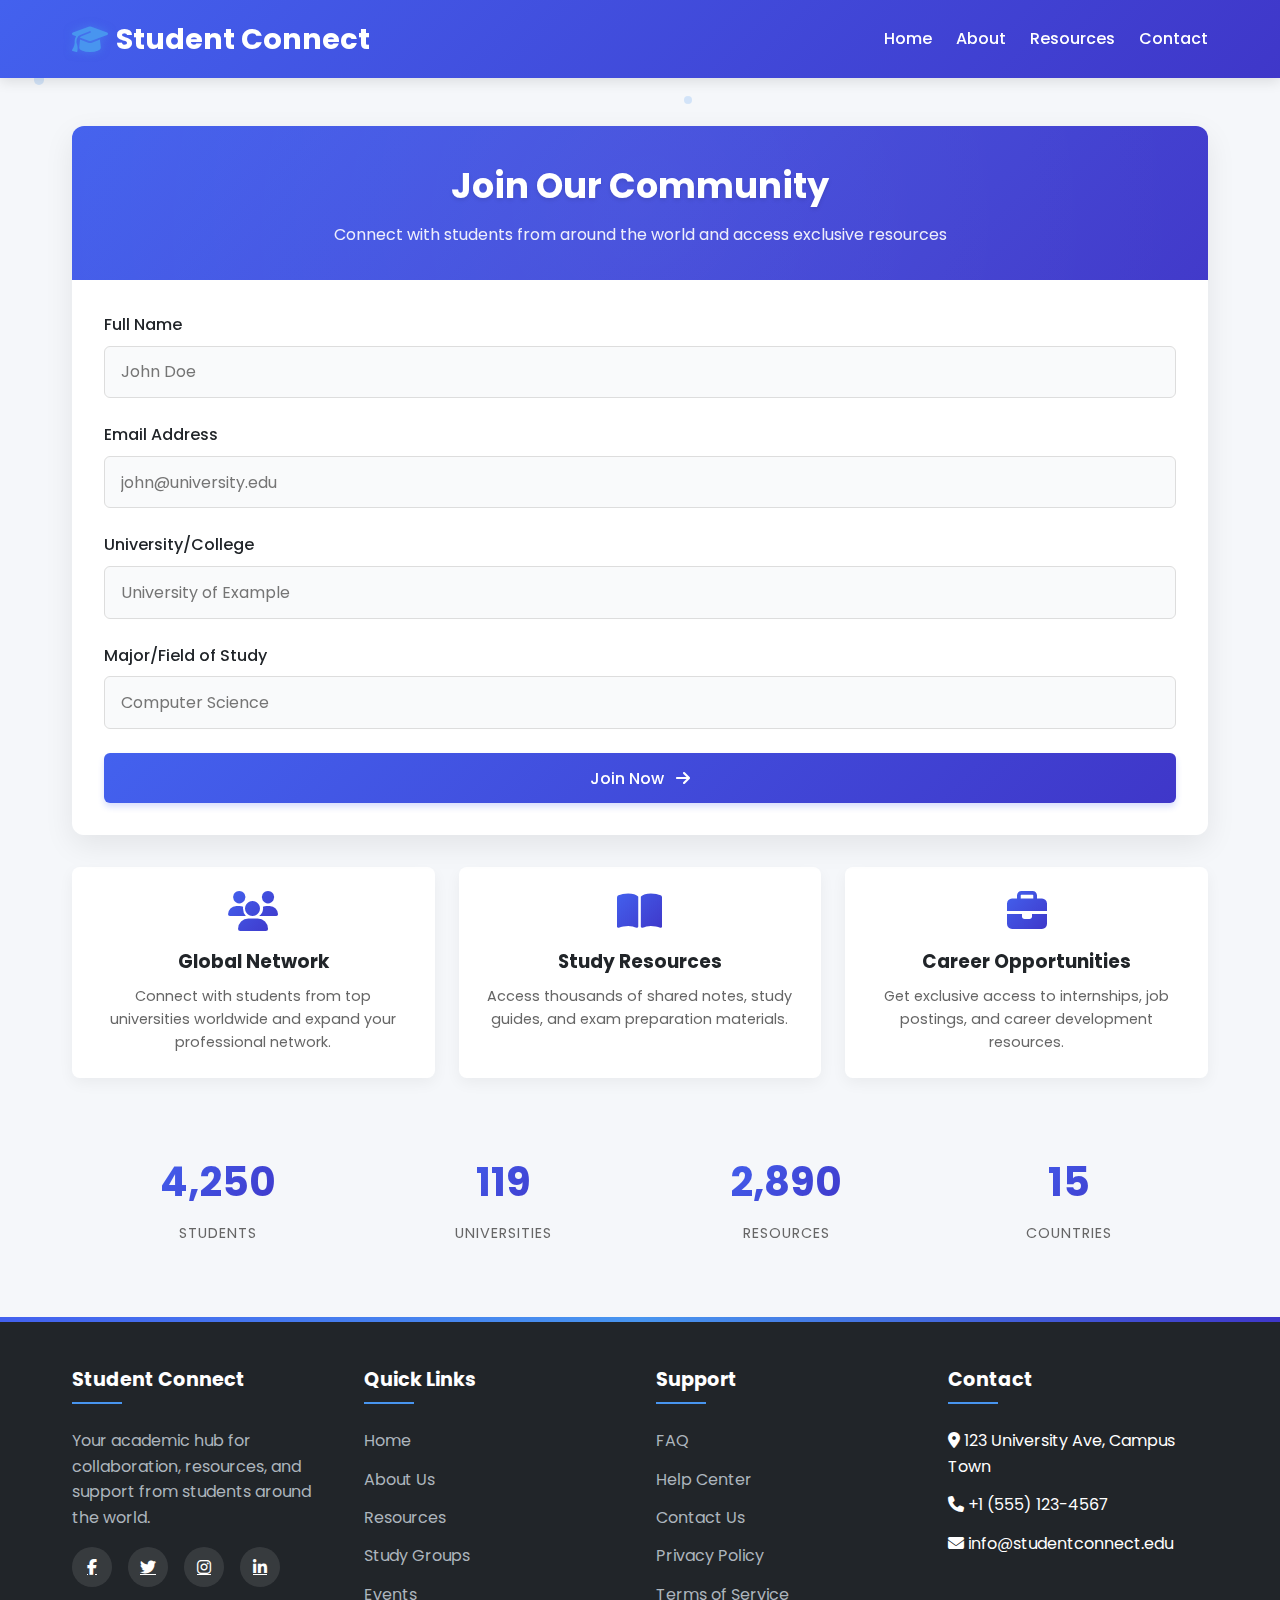
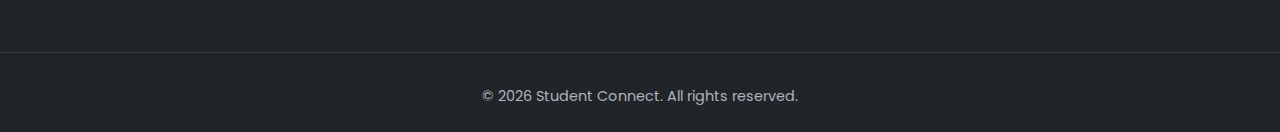
<file: join.html>
<!DOCTYPE html>
<html lang="en">
<head>
    <meta charset="UTF-8">
    <meta name="viewport" content="width=device-width, initial-scale=1.0">
    <title>Join Our Community | Student Connect</title>
    <link rel="stylesheet" href="https://cdnjs.cloudflare.com/ajax/libs/font-awesome/6.4.0/css/all.min.css">
    <link href="https://fonts.googleapis.com/css2?family=Poppins:wght@300;400;500;600;700&display=swap" rel="stylesheet">
    <style>
        :root {
            --primary: #4361ee;
            --primary-light: #5a75f5;
            --secondary: #3f37c9;
            --accent: #4895ef;
            --accent-light: #6ba7f1;
            --light: #f8f9fa;
            --dark: #212529;
            --dark-light: #343a40;
            --success: #4cc9f0;
            --error: #e63946;
            --warning: #ffbe0b;
        }
        
        * {
            margin: 0;
            padding: 0;
            box-sizing: border-box;
            font-family: 'Poppins', sans-serif;
        }
        
        body {
            background-color: #f5f7fa;
            color: var(--dark);
            line-height: 1.6;
            overflow-x: hidden;
        }
        
        /* Header Styles */
        header {
            background: linear-gradient(135deg, var(--primary), var(--secondary));
            color: white;
            padding: 1rem 0;
            box-shadow: 0 4px 12px rgba(0, 0, 0, 0.1);
            position: relative;
            z-index: 100;
            animation: slideDown 0.5s ease-out;
        }
        
        .header-container {
            max-width: 1200px;
            margin: 0 auto;
            padding: 0 2rem;
            display: flex;
            justify-content: space-between;
            align-items: center;
        }
        
        .logo {
            font-size: 1.8rem;
            font-weight: 700;
            display: flex;
            align-items: center;
            transition: transform 0.3s ease;
        }
        
        .logo:hover {
            transform: scale(1.03);
        }
        
        .logo i {
            margin-right: 0.5rem;
            color: var(--accent);
            text-shadow: 0 0 8px rgba(72, 149, 239, 0.5);
        }
        
        nav ul {
            display: flex;
            list-style: none;
        }
        
        nav ul li {
            margin-left: 1.5rem;
            position: relative;
        }
        
        nav ul li a {
            color: white;
            text-decoration: none;
            font-weight: 500;
            transition: all 0.3s ease;
            padding: 0.5rem 0;
            position: relative;
        }
        
        nav ul li a:hover {
            color: var(--accent);
        }
        
        nav ul li a::after {
            content: '';
            position: absolute;
            bottom: 0;
            left: 0;
            width: 0;
            height: 2px;
            background-color: var(--accent);
            transition: width 0.3s ease;
        }
        
        nav ul li a:hover::after {
            width: 100%;
        }
        
        /* Floating Particles Background */
        .particles {
            position: fixed;
            top: 0;
            left: 0;
            width: 100%;
            height: 100%;
            z-index: -1;
            pointer-events: none;
        }
        
        .particle {
            position: absolute;
            background: rgba(72, 149, 239, 0.2);
            border-radius: 50%;
            animation: float 15s infinite linear;
        }
        
        /* Main Content */
        .main-container {
            max-width: 1200px;
            margin: 3rem auto;
            padding: 0 2rem;
            min-height: 70vh;
        }
        
        .join-section {
            background: white;
            border-radius: 12px;
            box-shadow: 0 10px 30px rgba(0, 0, 0, 0.08);
            overflow: hidden;
            animation: fadeInUp 0.6s ease-out;
            transform-style: preserve-3d;
            perspective: 1000px;
            transition: transform 0.3s ease, box-shadow 0.3s ease;
        }
        
        .join-section:hover {
            transform: translateY(-5px);
            box-shadow: 0 15px 35px rgba(0, 0, 0, 0.12);
        }
        
        .join-header {
            background: linear-gradient(135deg, var(--primary), var(--secondary));
            color: white;
            padding: 2rem;
            text-align: center;
            position: relative;
            overflow: hidden;
        }
        
        .join-header::before {
            content: '';
            position: absolute;
            top: -50%;
            left: -50%;
            width: 200%;
            height: 200%;
            background: radial-gradient(circle, rgba(255,255,255,0.1) 0%, rgba(255,255,255,0) 70%);
            animation: pulse 8s infinite linear;
            opacity: 0.5;
        }
        
        .join-header h1 {
            font-size: 2.2rem;
            margin-bottom: 0.5rem;
            position: relative;
            text-shadow: 0 2px 4px rgba(0,0,0,0.1);
        }
        
        .join-header p {
            opacity: 0.9;
            position: relative;
        }
        
        .join-form {
            padding: 2rem;
            position: relative;
        }
        
        .form-group {
            margin-bottom: 1.5rem;
            position: relative;
        }
        
        .form-group label {
            display: block;
            margin-bottom: 0.5rem;
            font-weight: 500;
            color: var(--dark);
            transition: all 0.3s ease;
        }
        
        .form-control {
            width: 100%;
            padding: 0.8rem 1rem;
            border: 1px solid #ddd;
            border-radius: 6px;
            font-size: 1rem;
            transition: all 0.3s ease;
            background-color: #f9fafb;
        }
        
        .form-control:focus {
            border-color: var(--accent);
            box-shadow: 0 0 0 3px rgba(67, 97, 238, 0.2);
            outline: none;
            background-color: white;
        }
        
        .form-control:hover {
            border-color: #aaa;
        }
        
        .error-message {
            color: var(--error);
            font-size: 0.85rem;
            margin-top: 0.3rem;
            display: block;
            animation: shake 0.3s ease;
        }
        
        .success-message {
            color: var(--success);
            font-size: 0.85rem;
            margin-top: 0.3rem;
            display: block;
        }
        
        .btn {
            display: inline-block;
            background: linear-gradient(135deg, var(--primary), var(--secondary));
            color: white;
            padding: 0.8rem 2rem;
            border: none;
            border-radius: 6px;
            font-size: 1rem;
            font-weight: 500;
            cursor: pointer;
            transition: all 0.3s ease;
            text-align: center;
            text-decoration: none;
            position: relative;
            overflow: hidden;
            box-shadow: 0 4px 6px rgba(67, 97, 238, 0.2);
        }
        
        .btn:hover {
            transform: translateY(-2px);
            box-shadow: 0 7px 20px rgba(67, 97, 238, 0.3);
            background: linear-gradient(135deg, var(--primary-light), var(--secondary));
        }
        
        .btn:active {
            transform: translateY(0);
            box-shadow: 0 4px 6px rgba(67, 97, 238, 0.2);
        }
        
        .btn::after {
            content: '';
            position: absolute;
            top: 50%;
            left: 50%;
            width: 5px;
            height: 5px;
            background: rgba(255, 255, 255, 0.5);
            opacity: 0;
            border-radius: 100%;
            transform: scale(1, 1) translate(-50%);
            transform-origin: 50% 50%;
        }
        
        .btn:focus:not(:active)::after {
            animation: ripple 1s ease-out;
        }
        
        .btn-block {
            display: block;
            width: 100%;
        }
        
        /* Benefits Section */
        .benefits {
            margin-top: 2rem;
            display: grid;
            grid-template-columns: repeat(auto-fit, minmax(250px, 1fr));
            gap: 1.5rem;
            animation: fadeIn 0.8s ease-out 0.3s both;
        }
        
        .benefit-card {
            background: white;
            border-radius: 8px;
            padding: 1.5rem;
            box-shadow: 0 5px 15px rgba(0, 0, 0, 0.05);
            transition: all 0.3s ease;
            text-align: center;
        }
        
        .benefit-card:hover {
            transform: translateY(-5px);
            box-shadow: 0 10px 25px rgba(0, 0, 0, 0.1);
        }
        
        .benefit-card i {
            font-size: 2.5rem;
            color: var(--accent);
            margin-bottom: 1rem;
            background: linear-gradient(135deg, var(--primary), var(--secondary));
            -webkit-background-clip: text;
            -webkit-text-fill-color: transparent;
        }
        
        .benefit-card h3 {
            margin-bottom: 0.5rem;
            color: var(--dark);
        }
        
        .benefit-card p {
            color: #666;
            font-size: 0.9rem;
        }
        
        /* Stats Counter */
        .stats {
            margin: 3rem 0;
            display: flex;
            justify-content: space-around;
            flex-wrap: wrap;
            text-align: center;
        }
        
        .stat-item {
            padding: 1.5rem;
            min-width: 150px;
        }
        
        .stat-number {
            font-size: 2.5rem;
            font-weight: 700;
            background: linear-gradient(135deg, var(--primary), var(--secondary));
            -webkit-background-clip: text;
            -webkit-text-fill-color: transparent;
            margin-bottom: 0.5rem;
        }
        
        .stat-label {
            color: #666;
            font-size: 0.9rem;
            text-transform: uppercase;
            letter-spacing: 1px;
        }
        
        /* Footer */
        footer {
            background: var(--dark);
            color: white;
            padding: 3rem 0 1.5rem;
            margin-top: 3rem;
            position: relative;
        }
        
        footer::before {
            content: '';
            position: absolute;
            top: 0;
            left: 0;
            width: 100%;
            height: 5px;
            background: linear-gradient(90deg, var(--primary), var(--accent), var(--secondary));
        }
        
        .footer-container {
            max-width: 1200px;
            margin: 0 auto;
            padding: 0 2rem;
            display: grid;
            grid-template-columns: repeat(auto-fit, minmax(250px, 1fr));
            gap: 2rem;
        }
        
        .footer-col h3 {
            font-size: 1.2rem;
            margin-bottom: 1.5rem;
            position: relative;
            padding-bottom: 0.5rem;
        }
        
        .footer-col h3::after {
            content: '';
            position: absolute;
            bottom: 0;
            left: 0;
            width: 50px;
            height: 2px;
            background: var(--accent);
        }
        
        .footer-col ul {
            list-style: none;
        }
        
        .footer-col ul li {
            margin-bottom: 0.8rem;
        }
        
        .footer-col ul li a {
            color: #adb5bd;
            text-decoration: none;
            transition: all 0.3s ease;
            display: inline-block;
        }
        
        .footer-col ul li a:hover {
            color: var(--accent);
            transform: translateX(5px);
        }
        
        .footer-col p {
            color: #adb5bd;
            margin-bottom: 1rem;
        }
        
        .social-links {
            display: flex;
            gap: 1rem;
        }
        
        .social-links a {
            display: flex;
            align-items: center;
            justify-content: center;
            width: 40px;
            height: 40px;
            background: rgba(255, 255, 255, 0.1);
            border-radius: 50%;
            color: white;
            transition: all 0.3s ease;
        }
        
        .social-links a:hover {
            background: var(--accent);
            transform: translateY(-3px) scale(1.1);
        }
        
        .copyright {
            text-align: center;
            padding-top: 2rem;
            margin-top: 2rem;
            border-top: 1px solid rgba(255, 255, 255, 0.1);
            color: #adb5bd;
            font-size: 0.9rem;
        }
        
        /* Modal */
        .modal {
            display: none;
            position: fixed;
            top: 0;
            left: 0;
            width: 100%;
            height: 100%;
            background: rgba(0, 0, 0, 0.7);
            z-index: 1000;
            justify-content: center;
            align-items: center;
            animation: fadeIn 0.3s ease-out;
        }
        
        .modal-content {
            background: white;
            padding: 2rem;
            border-radius: 10px;
            max-width: 500px;
            width: 90%;
            text-align: center;
            position: relative;
            animation: slideUp 0.4s ease-out;
            box-shadow: 0 10px 30px rgba(0, 0, 0, 0.2);
        }
        
        .close-modal {
            position: absolute;
            top: 15px;
            right: 15px;
            font-size: 1.5rem;
            cursor: pointer;
            color: #666;
            transition: all 0.3s ease;
        }
        
        .close-modal:hover {
            color: var(--error);
            transform: rotate(90deg);
        }
        
        .modal-icon {
            font-size: 4rem;
            margin-bottom: 1rem;
            color: var(--success);
        }
        
        /* Animations */
        @keyframes fadeInUp {
            from {
                opacity: 0;
                transform: translateY(20px);
            }
            to {
                opacity: 1;
                transform: translateY(0);
            }
        }
        
        @keyframes fadeIn {
            from {
                opacity: 0;
            }
            to {
                opacity: 1;
            }
        }
        
        @keyframes slideDown {
            from {
                opacity: 0;
                transform: translateY(-20px);
            }
            to {
                opacity: 1;
                transform: translateY(0);
            }
        }
        
        @keyframes slideUp {
            from {
                opacity: 0;
                transform: translateY(30px);
            }
            to {
                opacity: 1;
                transform: translateY(0);
            }
        }
        
        @keyframes shake {
            0%, 100% { transform: translateX(0); }
            10%, 30%, 50%, 70%, 90% { transform: translateX(-5px); }
            20%, 40%, 60%, 80% { transform: translateX(5px); }
        }
        
        @keyframes ripple {
            0% {
                transform: scale(0, 0);
                opacity: 1;
            }
            20% {
                transform: scale(25, 25);
                opacity: 1;
            }
            100% {
                opacity: 0;
                transform: scale(40, 40);
            }
        }
        
        @keyframes float {
            0% {
                transform: translateY(0) rotate(0deg);
                opacity: 1;
            }
            100% {
                transform: translateY(-100vh) rotate(360deg);
                opacity: 0;
            }
        }
        
        @keyframes pulse {
            0% {
                transform: translate(0, 0);
            }
            25% {
                transform: translate(10%, 10%);
            }
            50% {
                transform: translate(0, 20%);
            }
            75% {
                transform: translate(-10%, 10%);
            }
            100% {
                transform: translate(0, 0);
            }
        }
        
        /* Responsive */
        @media (max-width: 768px) {
            .header-container {
                flex-direction: column;
                padding: 1rem;
            }
            
            nav ul {
                margin-top: 1rem;
                flex-wrap: wrap;
                justify-content: center;
            }
            
            nav ul li {
                margin: 0.5rem;
            }
            
            .join-header h1 {
                font-size: 1.8rem;
            }
            
            .stats {
                flex-direction: column;
            }
            
            .stat-item {
                margin-bottom: 1rem;
            }
        }


        /* Enhanced Modal Animation */
@keyframes scaleIn {
    0% {
        transform: scale(0.8);
        opacity: 0;
    }
    100% {
        transform: scale(1);
        opacity: 1;
    }
}

@keyframes bounceIn {
    0% {
        transform: scale(0.5);
        opacity: 0;
    }
    50% {
        transform: scale(1.2);
        opacity: 1;
    }
    100% {
        transform: scale(1);
    }
}

.modal-content {
    animation: scaleIn 0.4s cubic-bezier(0.68, -0.55, 0.265, 1.55);
}

.modal-icon {
    animation: bounceIn 0.5s ease-out;
}

/* Form Submission Animation */
.form-submitting {
    animation: pulseSubmit 0.5s ease-in-out;
}

@keyframes pulseSubmit {
    0%, 100% {
        transform: scale(1);
        opacity: 1;
    }
    50% {
        transform: scale(1.05);
        opacity: 0.8;
    }
}

/* Success Button Animation */
.btn-success {
    transform: scale(1);
    transition: transform 0.3s ease, background 0.3s ease;
}

.btn-success:hover {
    transform: scale(1.1);
}
    </style>
</head>
<body>
    <!-- Floating Particles Background -->
    <div class="particles" id="particles"></div>

    <!-- Header -->
    <header>
        <div class="header-container">
            <div class="logo">
                <i class="fas fa-graduation-cap"></i>
                <span>Student Connect</span>
            </div>
            <nav>
                <ul>
                    <li><a href="home.html">Home</a></li>
                    <li><a href="about.html">About</a></li>
                    <li><a href="#">Resources</a></li>
                    <li><a href="#">Contact</a></li>
                </ul>
            </nav>
        </div>
    </header>

    <!-- Main Content -->
    <main class="main-container">
        <!-- Join Form -->
        <div class="join-section">
            <div class="join-header">
                <h1>Join Our Community</h1>
                <p>Connect with students from around the world and access exclusive resources</p>
            </div>
            <form id="joinForm" class="join-form">
                <div class="form-group">
                    <label for="name">Full Name</label>
                    <input type="text" id="name" name="name" class="form-control" required placeholder="John Doe">
                    <span id="nameError" class="error-message"></span>
                </div>
                
                <div class="form-group">
                    <label for="email">Email Address</label>
                    <input type="email" id="email" name="email" class="form-control" required placeholder="john@university.edu">
                    <span id="emailError" class="error-message"></span>
                </div>
                
                <div class="form-group">
                    <label for="university">University/College</label>
                    <input type="text" id="university" name="university" class="form-control" required placeholder="University of Example">
                    <span id="universityError" class="error-message"></span>
                </div>
                
                <div class="form-group">
                    <label for="major">Major/Field of Study</label>
                    <input type="text" id="major" name="major" class="form-control" required placeholder="Computer Science">
                    <span id="majorError" class="error-message"></span>
                </div>
                
                <button type="submit" class="btn btn-block">
                    <span class="btn-text">Join Now</span>
                    <i class="fas fa-arrow-right btn-icon" style="margin-left: 8px;"></i>
                </button>
            </form>
        </div>

        <!-- Benefits Section -->
        <div class="benefits">
            <div class="benefit-card">
                <i class="fas fa-users"></i>
                <h3>Global Network</h3>
                <p>Connect with students from top universities worldwide and expand your professional network.</p>
            </div>
            <div class="benefit-card">
                <i class="fas fa-book-open"></i>
                <h3>Study Resources</h3>
                <p>Access thousands of shared notes, study guides, and exam preparation materials.</p>
            </div>
            <div class="benefit-card">
                <i class="fas fa-briefcase"></i>
                <h3>Career Opportunities</h3>
                <p>Get exclusive access to internships, job postings, and career development resources.</p>
            </div>
        </div>

        <!-- Stats Counter -->
        <div class="stats">
            <div class="stat-item">
                <div class="stat-number" id="studentsCount">0</div>
                <div class="stat-label">Students</div>
            </div>
            <div class="stat-item">
                <div class="stat-number" id="universitiesCount">0</div>
                <div class="stat-label">Universities</div>
            </div>
            <div class="stat-item">
                <div class="stat-number" id="resourcesCount">0</div>
                <div class="stat-label">Resources</div>
            </div>
            <div class="stat-item">
                <div class="stat-number" id="countriesCount">0</div>
                <div class="stat-label">Countries</div>
            </div>
        </div>
    </main>

    <!-- Footer -->
    <footer>
        <div class="footer-container">
            <div class="footer-col">
                <h3>Student Connect</h3>
                <p>Your academic hub for collaboration, resources, and support from students around the world.</p>
                <div class="social-links">
                    <a href="#"><i class="fab fa-facebook-f"></i></a>
                    <a href="#"><i class="fab fa-twitter"></i></a>
                    <a href="#"><i class="fab fa-instagram"></i></a>
                    <a href="#"><i class="fab fa-linkedin-in"></i></a>
                </div>
            </div>
            
            <div class="footer-col">
                <h3>Quick Links</h3>
                <ul>
                    <li><a href="index.html">Home</a></li>
                    <li><a href="#">About Us</a></li>
                    <li><a href="#">Resources</a></li>
                    <li><a href="#">Study Groups</a></li>
                    <li><a href="#">Events</a></li>
                </ul>
            </div>
            
            <div class="footer-col">
                <h3>Support</h3>
                <ul>
                    <li><a href="#">FAQ</a></li>
                    <li><a href="#">Help Center</a></li>
                    <li><a href="#">Contact Us</a></li>
                    <li><a href="#">Privacy Policy</a></li>
                    <li><a href="#">Terms of Service</a></li>
                </ul>
            </div>
            
            <div class="footer-col">
                <h3>Contact</h3>
                <ul>
                    <li><i class="fas fa-map-marker-alt"></i> 123 University Ave, Campus Town</li>
                    <li><i class="fas fa-phone"></i> +1 (555) 123-4567</li>
                    <li><i class="fas fa-envelope"></i> info@studentconnect.edu</li>
                </ul>
            </div>
        </div>
        
        <div class="copyright">
            <p>&copy; <script>document.write(new Date().getFullYear())</script> Student Connect. All rights reserved.</p>
        </div>
    </footer>

    <!-- Success Modal -->
    <div class="modal" id="successModal">
        <div class="modal-content">
            <span class="close-modal" id="closeModal">&times;</span>
            <div class="modal-icon">
                <i class="fas fa-check-circle"></i>
            </div>
            <h2>Welcome to Student Connect!</h2>
            <p>You've successfully joined our community of learners. Check your email for verification and next steps.</p>
            <button class="btn" id="modalButton" style="margin-top: 1.5rem;">Get Started</button>
        </div>
    </div>

   <script>
    // Create floating particles
function createParticles() {
    const particlesContainer = document.getElementById('particles');
    const particleCount = 20;

    for (let i = 0; i < particleCount; i++) {
        const particle = document.createElement('div');
        particle.classList.add('particle');

        const size = Math.random() * 10 + 5;
        particle.style.width = `${size}px`;
        particle.style.height = `${size}px`;

        particle.style.left = `${Math.random() * 100}vw`;
        particle.style.top = `${Math.random() * 100}vh`;

        const duration = Math.random() * 10 + 10;
        particle.style.animationDuration = `${duration}s`;

        particle.style.animationDelay = `${Math.random() * 5}s`;

        particlesContainer.appendChild(particle);
    }
}

// Animate stats counter
function animateStats() {
    const students = document.getElementById('studentsCount');
    const universities = document.getElementById('universitiesCount');
    const resources = document.getElementById('resourcesCount');
    const countries = document.getElementById('countriesCount');

    const targetStudents = 12500;
    const targetUnis = 350;
    const targetResources = 8500;
    const targetCountries = 45;

    const duration = 2000;
    const interval = 20;
    const steps = duration / interval;

    const incrementStudents = targetStudents / steps;
    const incrementUnis = targetUnis / steps;
    const incrementResources = targetResources / steps;
    const incrementCountries = targetCountries / steps;

    let currentStudents = 0;
    let currentUnis = 0;
    let currentResources = 0;
    let currentCountries = 0;

    const timer = setInterval(() => {
        currentStudents += incrementStudents;
        currentUnis += incrementUnis;
        currentResources += incrementResources;
        currentCountries += incrementCountries;

        students.textContent = Math.floor(currentStudents).toLocaleString();
        universities.textContent = Math.floor(currentUnis).toLocaleString();
        resources.textContent = Math.floor(currentResources).toLocaleString();
        countries.textContent = Math.floor(currentCountries);

        if (currentStudents >= targetStudents) {
            clearInterval(timer);
            students.textContent = targetStudents.toLocaleString();
            universities.textContent = targetUnis.toLocaleString();
            resources.textContent = targetResources.toLocaleString();
            countries.textContent = targetCountries;
        }
    }, interval);
}

// Form validation
function validateForm(event) {
    event.preventDefault(); // Prevent default form submission

    // Reset errors
    document.getElementById('nameError').textContent = '';
    document.getElementById('emailError').textContent = '';
    document.getElementById('universityError').textContent = '';
    document.getElementById('majorError').textContent = '';

    // Get values
    const name = document.getElementById('name').value.trim();
    const email = document.getElementById('email').value.trim();
    const university = document.getElementById('university').value.trim();
    const major = document.getElementById('major').value.trim();

    let isValid = true;

    // Validate name
    if (name === '') {
        document.getElementById('nameError').textContent = 'Full name is required';
        isValid = false;
    } else if (name.length < 3) {
        document.getElementById('nameError').textContent = 'Name must be at least 3 characters';
        isValid = false;
    }

    // Validate email
    if (email === '') {
        document.getElementById('emailError').textContent = 'Email is required';
        isValid = false;
    } else if (!/^[^\s@]+@[^\s@]+\.[^\s@]+$/.test(email)) {
        document.getElementById('emailError').textContent = 'Invalid email format';
        isValid = false;
    }

    // Validate university
    if (university === '') {
        document.getElementById('universityError').textContent = 'University is required';
        isValid = false;
    }

    // Validate major
    if (major === '') {
        document.getElementById('majorError').textContent = 'Major is required';
        isValid = false;
    }

    // If valid, show success modal with animation
    if (isValid) {
        const form = document.getElementById('joinForm');
        const submitBtn = document.querySelector('.btn');
        
        // Add submitting animation
        form.classList.add('form-submitting');
        submitBtn.disabled = true;
        submitBtn.innerHTML = '<i class="fas fa-spinner fa-spin"></i> Joining...';

        setTimeout(() => {
            form.classList.remove('form-submitting');
            submitBtn.innerHTML = '<i class="fas fa-check"></i> Success!';
            submitBtn.style.background = 'linear-gradient(135deg, var(--success), #3a86ff)';
            submitBtn.classList.add('btn-success');

            // Show success modal
            const modal = document.getElementById('successModal');
            modal.style.display = 'flex';

            // Reset form
            form.reset();

            // Automatically redirect after a delay
            setTimeout(() => {
                modal.style.display = 'none';
                window.location.href = 'home.html';
            }, 3000); // Redirect after 3 seconds
        }, 1000); // Simulate processing time
    }

    return false;
}

// Close modal
document.getElementById('closeModal').addEventListener('click', function() {
    document.getElementById('successModal').style.display = 'none';
});

document.getElementById('modalButton').addEventListener('click', function() {
    document.getElementById('successModal').style.display = 'none';
    window.location.href = 'home.html';
});

// Close modal when clicking outside
window.addEventListener('click', function(event) {
    const modal = document.getElementById('successModal');
    if (event.target === modal) {
        modal.style.display = 'none';
    }
});

// Initialize on page load
window.onload = function() {
    createParticles();
    animateStats();

    // Add form submission handler
    document.getElementById('joinForm').addEventListener('submit', validateForm);

    // Add hover effect to benefit cards
    const benefitCards = document.querySelectorAll('.benefit-card');
    benefitCards.forEach(card => {
        card.addEventListener('mouseenter', function() {
            const icon = this.querySelector('i');
            icon.style.transform = 'scale(1.1)';
        });

        card.addEventListener('mouseleave', function() {
            const icon = this.querySelector('i');
            icon.style.transform = 'scale(1)';
        });
    });
};
   </script>


</body>
</html>
</file>
